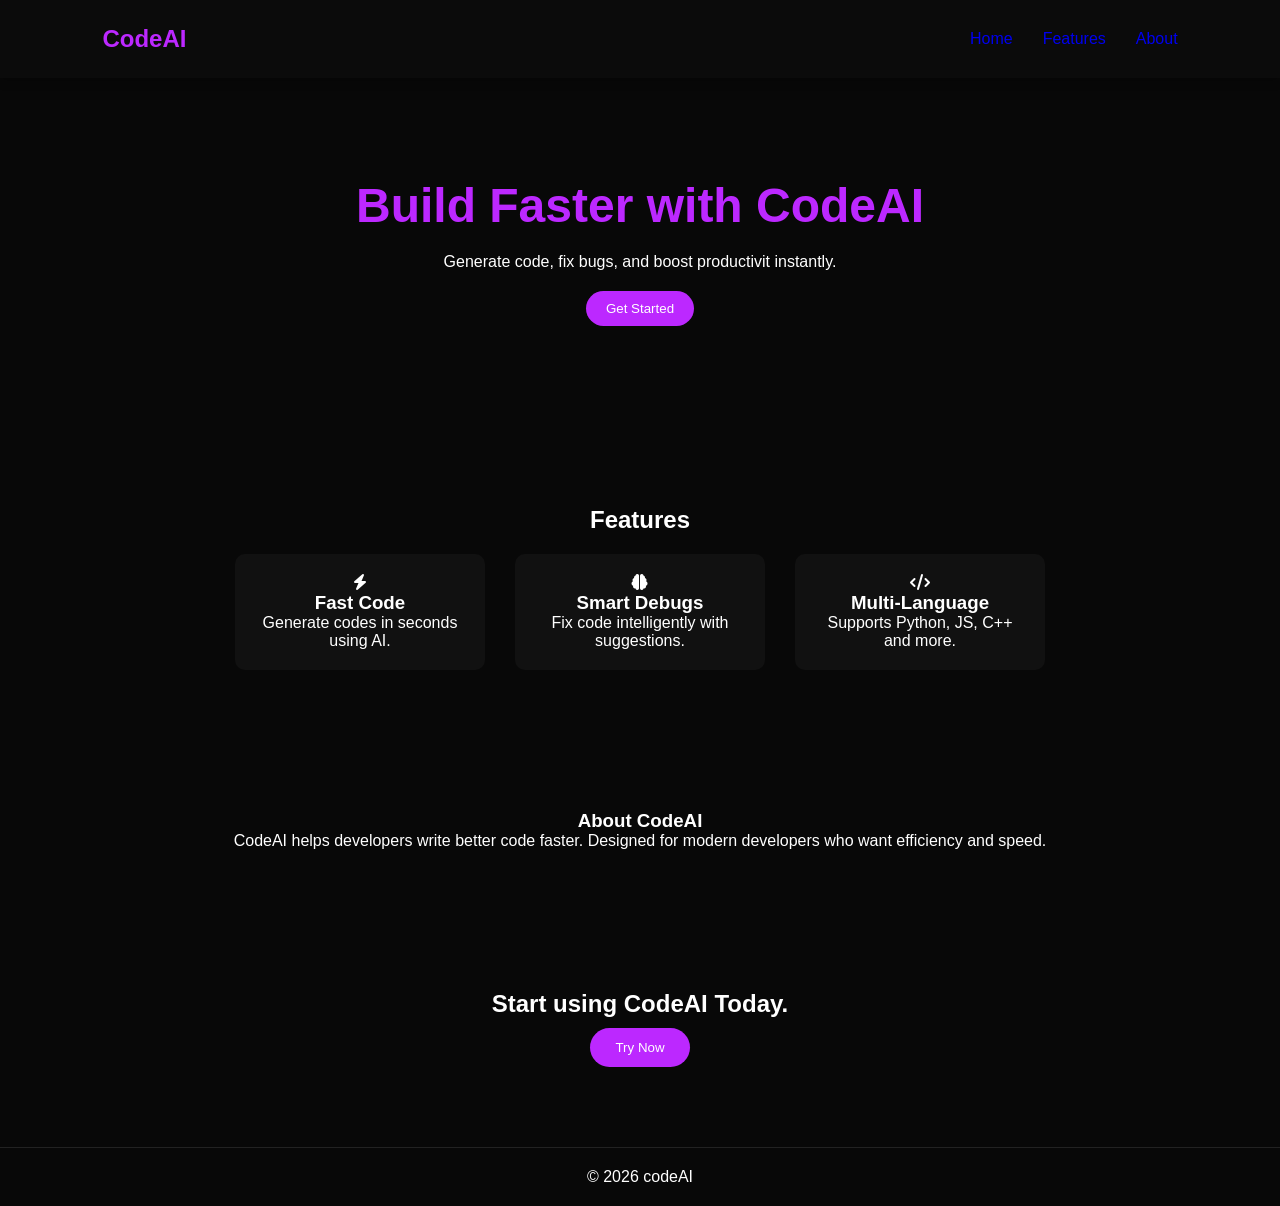
<file: codeai-landing/index.html>
<!DOCTYPE html>
<html lang="en">
<head>
    <meta charset="UTF-8">
    <meta name="viewport" content="width=device-width, initial-scale=1.0">
    <title>CodeAI</title>
    <link rel="stylesheet" href="style.css">
    <link rel="stylesheet"
    href="https://cdnjs.cloudflare.com/ajax/libs/font-awesome/6.5.0/css/all.min.css">
</head>
<body>
    <header>
    <nav>
        <h1 class="logo">CodeAI</h1>

        <ul class="nav-links">
            <li><a href="#Home">Home</a></li>
            <li><a href="#features">Features</a></li>
            <li><a href="#about">About</a></li>
        </ul>

        <div class="menu-toggle">☰</div>
    </nav>
</header>
<div class="overlay"></div>
    <main>
        <section class="Hero" id="Home">
            <h1>Build Faster with CodeAI</h1>
            <p>Generate code, fix bugs, and boost productivit instantly.</p>
            <button>Get Started</button>
        </section>
        <section class="Features" id="features">
            <h2>Features</h2>
            <div class="Features-container">
                <div class="card">
                    <i class="fa-solid fa-bolt"></i>
                    <h3>Fast Code</h3>
                    <p>Generate codes in seconds using AI.</p>
                </div>
                <div class="card">
                    <i class="fa-solid fa-brain"></i>
                    <h3>Smart Debugs</h3>
                    <p>Fix code intelligently with suggestions.</p>
                </div>
                <div class="card">
                    <i class="fa-solid fa-code"></i>
                    <h3>Multi-Language</h3>
                    <p>Supports Python, JS, C++ and more.</p>
                </div>
            </div>
        </section>
        <section class="About" id="about">
            <h3>About CodeAI</h3>
            <p>CodeAI helps developers write better code faster. 
        Designed for modern developers who want efficiency and speed.</p>
        </section>
        <section class="cta">
            <h2>Start using CodeAI Today.</h2>
            <button>Try Now</button>
        </section>
    </main>
    <footer>
        <p>&copy; 2026 codeAI</p>
    </footer>
    <script src="script.js"></script>
</body>
</html>
</file>
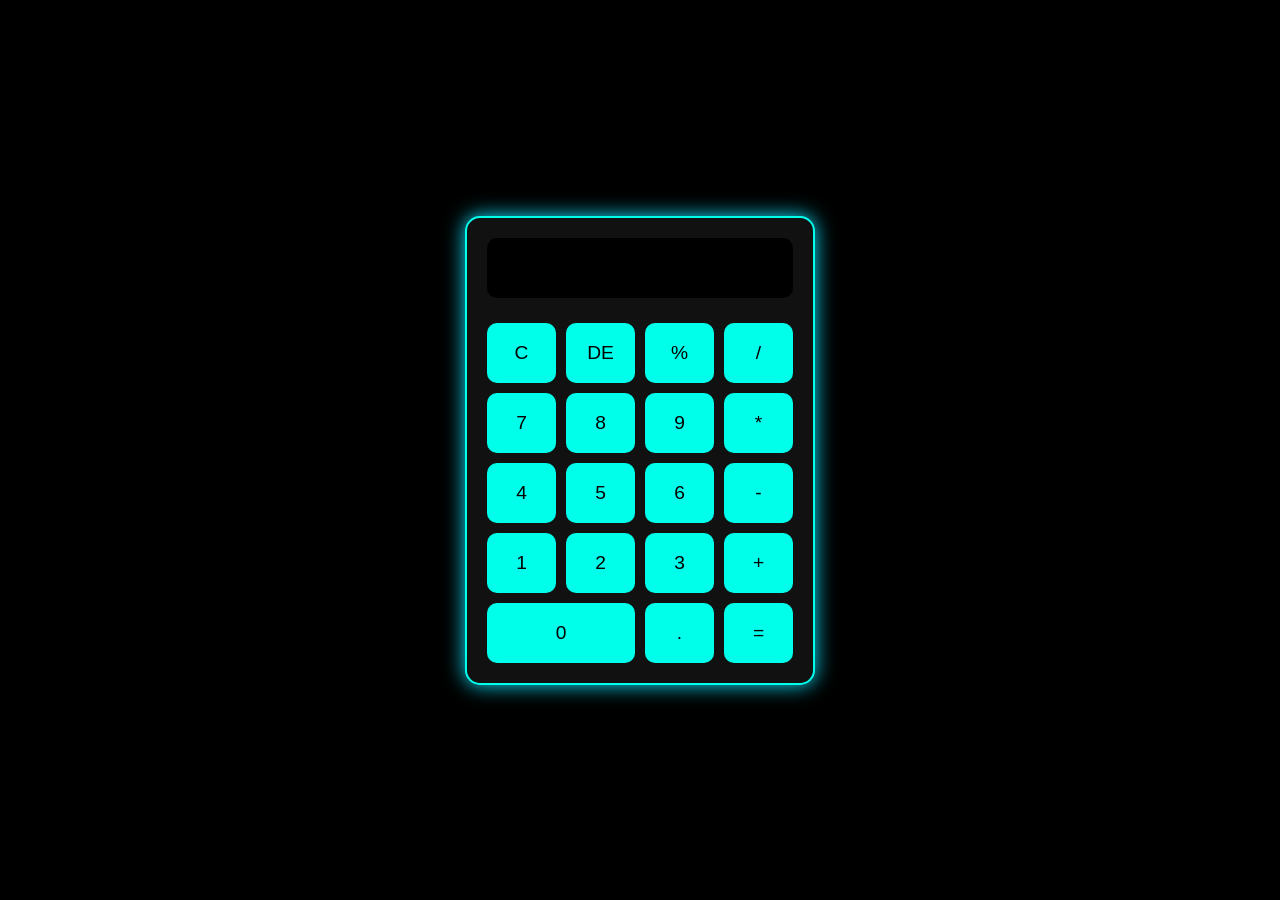
<file: simple-calculator/index.html>
<!DOCTYPE html>
<html lang="en">
<head>
    <meta charset="UTF-8">
    <meta name="viewport" content="width=device-width, initial-scale=1.0">
    <title>Calculator</title>
    <link rel="stylesheet" href="style.css">
</head>
<body>
        <div class="container">
                <input type="text" id="display" disabled>
            <div class="buttons">
                <button onclick="clearDisplay()">C</button>
                <button onclick="deleteLast()">DE</button>
                <button onclick="appendValue('%')">%</button>
                <button onclick="appendValue('/')">/</button>
                <button onclick="appendValue('7')">7</button>
                <button onclick="appendValue('8')">8</button>
                <button onclick="appendValue('9')">9</button>
                <button onclick="appendValue('*')">*</button>
                <button onclick="appendValue('4')">4</button>
                <button onclick="appendValue('5')">5</button>
                <button onclick="appendValue('6')">6</button>
                <button onclick="appendValue('-')">-</button>
                <button onclick="appendValue('1')">1</button>
                <button onclick="appendValue('2')">2</button>
                <button onclick="appendValue('3')">3</button>
                <button onclick="appendValue('+')">+</button>
                <button onclick="appendValue('0')" class="zero">0</button>
                <button onclick="appendValue('.')">.</button>
                <button onclick="calculate()">=</button>
            </div>
        </div>
        <script src="script.js"></script>
</body>
</html>
</file>
<file: codeai-landing/style.css>
*{
    padding: 0;
    margin: 0;
    box-sizing: border-box;
}
html{
    scroll-behavior: smooth;
}
body{
    background: #080808;
    color: white;
    font-family: Arial, Helvetica, sans-serif;
    overflow-x: hidden;
}
.logo{
    font-size:1.5rem;
    font-weight:600;
    color:#bc28ff;
}
.menu-toggle{
    display: none;
    font-size: 1.8rem;
    cursor: pointer;
    color:#bc28ff;
}
@media(max-width:768px){

    nav ul{
        position:fixed;
        top:0;
        right:-100%;   /* hidden initially */
        width:220px;   /* 🔥 reduce width */
        height:100vh;
        background:#0D0D0D;

        display:flex;
        flex-direction:column;
        justify-content:center;
        align-items:center;

        gap:25px;
        transition:right 0.3s ease-in-out;
        z-index:1000;
    }

    nav ul.active{
        right:0;   /* slide in */
    }
    .menu-toggle{
        display:block;
        position:absolute;
        right:20px;
        top:20px;
        z-index:1100;
    }
}
nav{
    position: sticky;
    top:0;
    display:flex;
    align-items:center;
    padding:20px 8%;
    background:rgba(13,13,13,0.8);
    backdrop-filter:blur(10px);
    z-index:1000;
    box-shadow:0 2px 10px rgba(0,0,0,0.3);
}
nav ul{
    display:flex;
    gap:30px;
    list-style:none;
    margin-left: auto;
}
nav ul li{
    width:100%;
    text-align:center;
}

nav ul a{
    text-decoration: none;
    display:block;
    width:100%;
    padding:10px 0;
}

nav a::after{
    content:"";
    position:absolute;
    width:0%;
    height:2px;
    background:#bc28ff;
    left:0;
    bottom:-5px;
    transition:0.3s ease;
}
nav a:hover::after{
    width: 100%;
}
.overlay{
    position:fixed;
    top:0;
    left:0;
    width:100%;
    height:100%;
    background:rgba(0,0,0,0.6);
    opacity:0;
    pointer-events:none;
    transition:0.3s;
    z-index:999;
}

.overlay.active{
    opacity:1;
    pointer-events:auto;
}
.Hero{
    text-align: center;
    padding: 100px 20px;
}
.Hero h1{
font-size:3rem;
color:#bc28ff;
}
.Hero p{
margin:20px 0;
}
.Hero button{
    padding: 10px 20px;
    border:none;
    background:#bc28ff;
    color:white;
    border-radius: 20px;
    cursor:pointer;
    transition: 0.2s ease-in-out;
}
.Hero button:hover{
    background: #41075c;
    transform: scale(1.1);
}
@media(max-width:768px){

    .Hero{
        padding:80px 20px;
    }

    .Hero h1{
        font-size:2.2rem;
    }

    .Hero p{
        font-size:1rem;
    }

    .Hero button{
        font-size:0.9rem;
    }
}
.Features{
    padding: 80px 20px;
    text-align: center;
}
.Features-container{
    display: flex;
    justify-content:center;
    gap:30px;
    flex-wrap: wrap;
    margin-top:20px;
}
.card{
    background:#111;
    padding: 20px;
    border-radius: 10px;
    width:250px;
    transition: 0.3s;
}
.card:hover{
    transform:translateY(-10px);
    box-shadow: 0 0 20px #bc28ff;
}
@media(max-width:768px){

    .Features-container{
        flex-direction:column;
        align-items:center;
    }

    .card{
        width:90%;
    }
}
.About{
    text-align:center;
    padding: 60px 20px;
}
@media(max-width:768px){
    .About{
        padding:50px 20px;
        font-size:0.95rem;
    }
}
.cta{
    padding: 80px 20px;
    text-align: center;
}
.cta button{
    margin-top: 10px;
    padding: 12px 25px;
    background:#bc28ff;
    border: none;
    border-radius: 25px;
    cursor: pointer;
    color:white;
}
@media(max-width:768px){
    .About{
        padding:50px 20px;
        font-size:0.95rem;
    }
}
@media(max-width:768px){
    .About{
        padding:50px 20px;
        font-size:0.95rem;
    }
}
footer{
text-align:center;
padding:20px;
border-top:1px solid #222;
}
@media(max-width:768px){
    footer{
        font-size:0.9rem;
    }
}
@media(max-width:480px){

    .Hero h1{
        font-size:1.8rem;
    }

    .Hero button{
        padding:10px 18px;
    }

    nav ul{
        width:200px;
    }
}
</file>
<file: simple-calculator/style.css>
*{
    margin: 0;
    padding: 0;
    box-sizing: border-box;
}
body{
    background-color: black;
    height: 100vh;
    display: flex;
    justify-content: center;
    align-items: center;
    font-family: Arial, Helvetica, sans-serif;
}
.container{
    background:#111;
    padding: 20px;
    border:2px solid rgb(0, 255, 234);
    border-radius:15px;
    box-shadow: 0 0 20px rgb(13, 227, 255);
    width:100%;
    max-width:350px;
}
#display{
    width:100%;
    height:60px;
    margin-bottom: 25px;
    font-size: 1.5rem;
    padding: 15px;
    border: none;
    border-radius: 10px;
    text-align: right;
    background:#000;
    color:white;
}
.buttons{
    display: grid;
    grid-template-columns: repeat(4,1fr);
    gap:10px;
}
button{
    height:60px;
    border:none;
    text-align: center;
    font-size: 1.2rem;
    border-radius: 10px;
    cursor: pointer;
    background:rgb(0, 255, 234);
    color:rgb(0, 0, 0);
    transition: 0.2s;
}
button:hover{
    background:rgb(67, 202, 202);
    box-shadow: 0 0 10px rgb(52, 210, 231);
    transform:scale(1.05);
}
.zero{
    grid-column:span 2;
}
@media(max-width:480px){
    #display{
        height:50px;
        font-size:1.2rem;
        padding: 10px;
    }
    button{
        height:50px;
        font-size: 1rem;
    }
}
@media(max-width:768px){
    #display{
        font-size:1.7rem;
    }
    button{
        height:65px;
        font-size: 1.3rem;
    }
}
</file>
